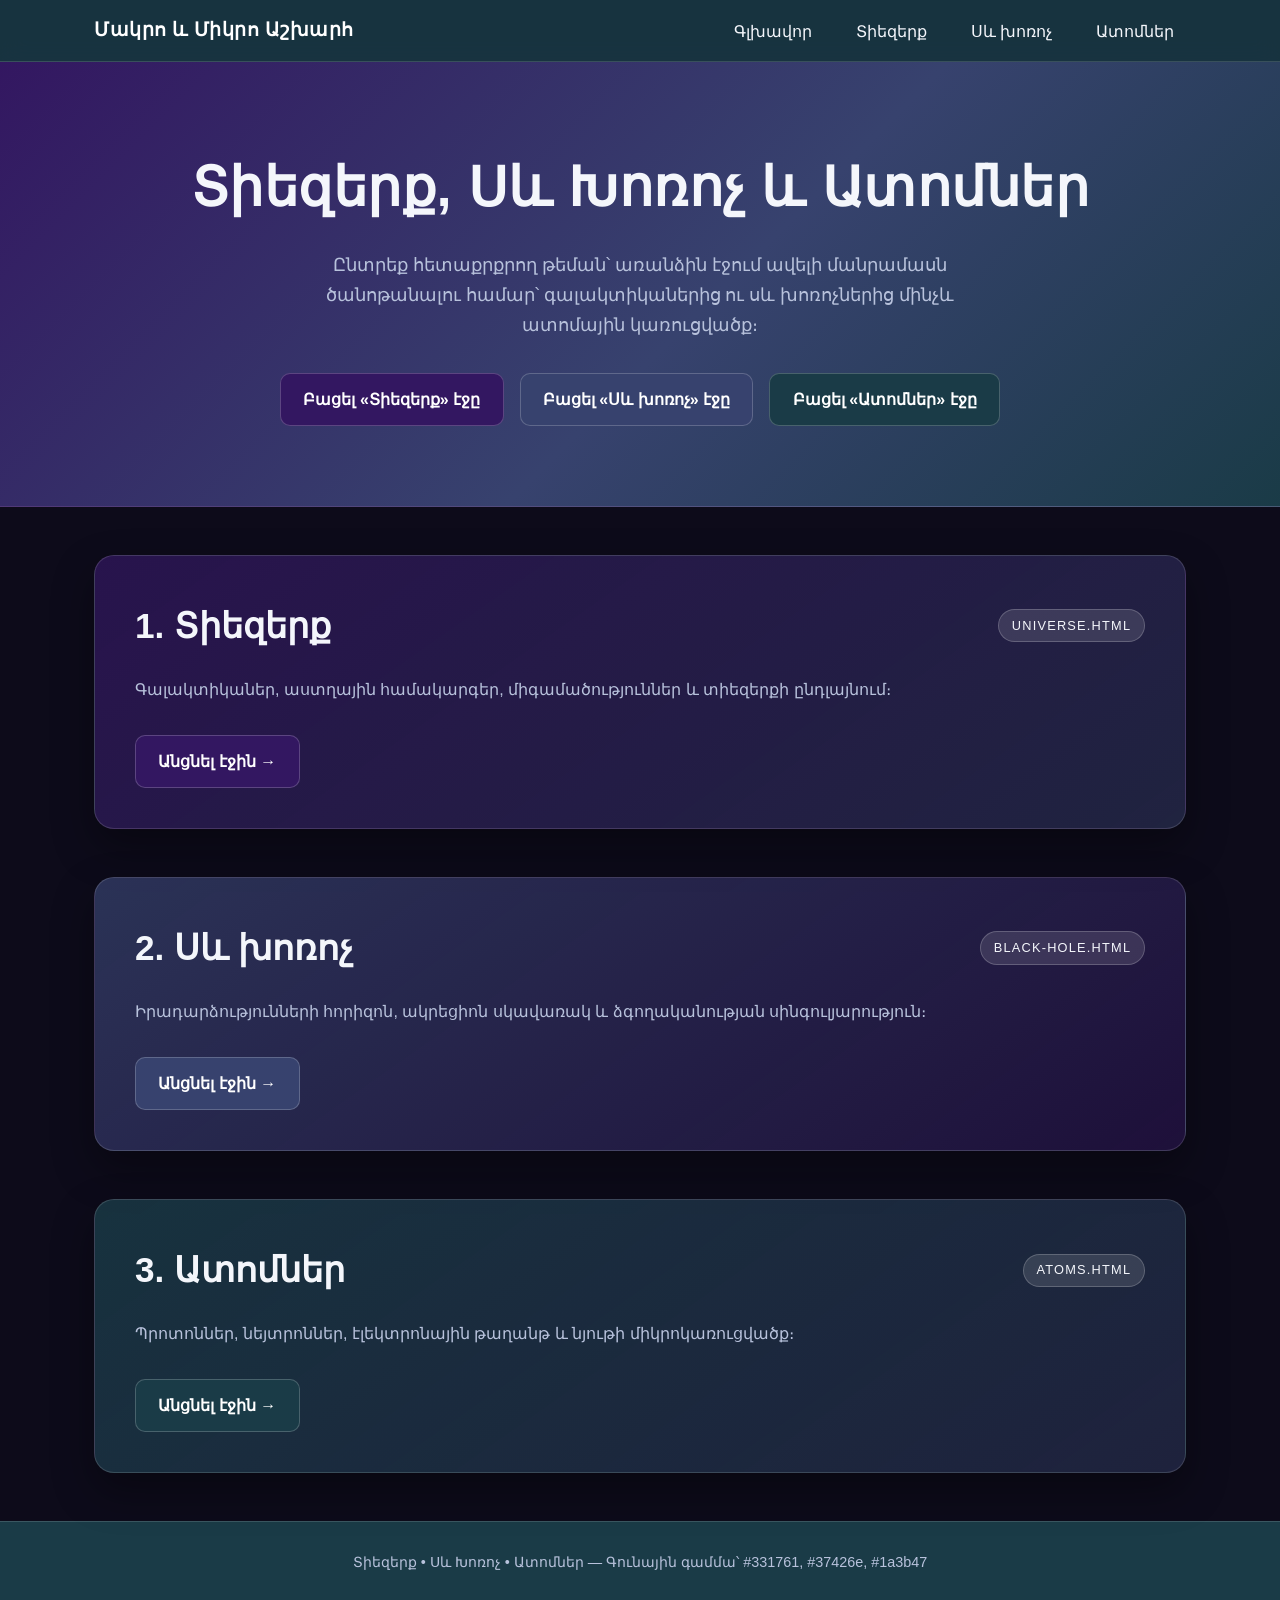
<file: index.html>
<!DOCTYPE html>
<html lang="hy">
<head>
  <meta charset="UTF-8" />
  <meta name="viewport" content="width=device-width, initial-scale=1.0" />
  <title>Գլխավոր • Տիեզերք • Սև Խոռոչ • Ատոմներ</title>
  <link rel="stylesheet" href="style.css" />
</head>
<body>

  <header>
    <div class="nav-container">
      <a href="index.html" class="brand">Մակրո և Միկրո Աշխարհ</a>
      <nav>
        <ul>
          <li><a href="index.html" class="active">Գլխավոր</a></li>
          <li><a href="universe.html">Տիեզերք</a></li>
          <li><a href="black-hole.html">Սև խոռոչ</a></li>
          <li><a href="atoms.html">Ատոմներ</a></li>
        </ul>
      </nav>
    </div>
  </header>

  <section class="hero">
    <h1>Տիեզերք, Սև Խոռոչ և Ատոմներ</h1>
    <p>
      Ընտրեք հետաքրքրող թեման՝ առանձին էջում ավելի մանրամասն ծանոթանալու համար՝ գալակտիկաներից ու սև խոռոչներից մինչև ատոմային կառուցվածք։
    </p>
    <div class="hero-buttons">
      <a href="universe.html" class="btn btn-violet">Բացել «Տիեզերք» էջը</a>
      <a href="black-hole.html" class="btn btn-slate">Բացել «Սև խոռոչ» էջը</a>
      <a href="atoms.html" class="btn btn-teal">Բացել «Ատոմներ» էջը</a>
    </div>
  </section>

  <main>
    <section id="universe" class="topic-section">
      <div class="topic-header">
        <h2>1. Տիեզերք</h2>
        <span class="topic-tag">universe.html</span>
      </div>
      <p>
        Գալակտիկաներ, աստղային համակարգեր, միգամածություններ և տիեզերքի ընդլայնում։
      </p>
      <a href="universe.html" class="btn btn-violet">Անցնել էջին →</a>
    </section>

    <section id="black-hole" class="topic-section">
      <div class="topic-header">
        <h2>2. Սև խոռոչ</h2>
        <span class="topic-tag">black-hole.html</span>
      </div>
      <p>
        Իրադարձությունների հորիզոն, ակրեցիոն սկավառակ և ձգողականության սինգուլյարություն։
      </p>
      <a href="black-hole.html" class="btn btn-slate">Անցնել էջին →</a>
    </section>

    <section id="atoms" class="topic-section">
      <div class="topic-header">
        <h2>3. Ատոմներ</h2>
        <span class="topic-tag">atoms.html</span>
      </div>
      <p>
        Պրոտոններ, նեյտրոններ, էլեկտրոնային թաղանթ և նյութի միկրոկառուցվածք։
      </p>
      <a href="atoms.html" class="btn btn-teal">Անցնել էջին →</a>
    </section>
  </main>

  <footer>
    Տիեզերք • Սև Խոռոչ • Ատոմներ — Գունային գամմա՝ #331761, #37426e, #1a3b47
  </footer>

</body>
</html>
</file>
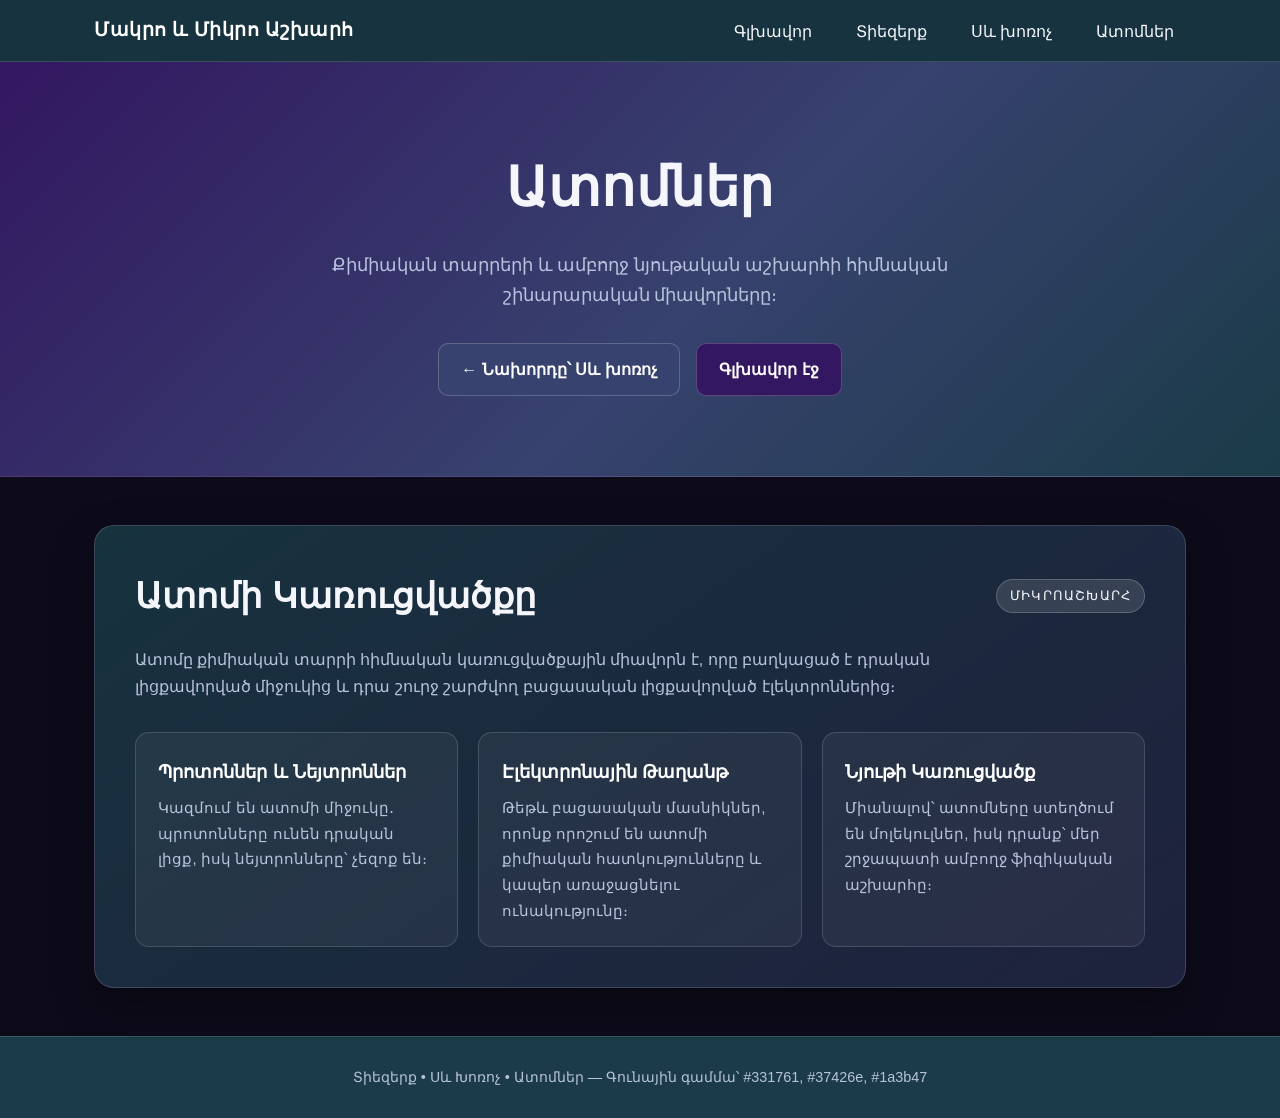
<file: atoms.html>
<!doctype html>
<html lang="hy">
  <head>
    <meta charset="UTF-8" />
    <meta name="viewport" content="width=device-width, initial-scale=1.0" />
    <title>Ատոմներ • Մակրո և Միկրո Աշխարհ</title>
    <link rel="stylesheet" href="style.css" />
  </head>
  <body>
    <header>
      <div class="nav-container">
        <a href="index.html" class="brand">Մակրո և Միկրո Աշխարհ</a>
        <nav>
          <ul>
            <li><a href="index.html">Գլխավոր</a></li>
            <li><a href="universe.html">Տիեզերք</a></li>
            <li><a href="black-hole.html">Սև խոռոչ</a></li>
            <li><a href="atoms.html" class="active">Ատոմներ</a></li>
          </ul>
        </nav>
      </div>
    </header>

    <section class="hero">
      <h1>Ատոմներ</h1>
      <p>
        Քիմիական տարրերի և ամբողջ նյութական աշխարհի հիմնական շինարարական
        միավորները։
      </p>
      <div class="hero-buttons">
        <a href="black-hole.html" class="btn btn-slate">← Նախորդը՝ Սև խոռոչ</a>
        <a href="index.html" class="btn btn-violet">Գլխավոր էջ</a>
      </div>
    </section>

    <main>
      <section id="atoms" class="topic-section">
        <div class="topic-header">
          <h2>Ատոմի Կառուցվածքը</h2>
          <span class="topic-tag">Միկրոաշխարհ</span>
        </div>
        <p>
          Ատոմը քիմիական տարրի հիմնական կառուցվածքային միավորն է, որը բաղկացած է
          դրական լիցքավորված միջուկից և դրա շուրջ շարժվող բացասական լիցքավորված
          էլեկտրոններից։
        </p>
        <div class="cards-grid">
          <article class="card">
            <h3>Պրոտոններ և Նեյտրոններ</h3>
            <p>
              Կազմում են ատոմի միջուկը․ պրոտոնները ունեն դրական լիցք, իսկ
              նեյտրոնները՝ չեզոք են։
            </p>
          </article>
          <article class="card">
            <h3>Էլեկտրոնային Թաղանթ</h3>
            <p>
              Թեթև բացասական մասնիկներ, որոնք որոշում են ատոմի քիմիական
              հատկությունները և կապեր առաջացնելու ունակությունը։
            </p>
          </article>
          <article class="card">
            <h3>Նյութի Կառուցվածք</h3>
            <p>
              Միանալով՝ ատոմները ստեղծում են մոլեկուլներ, իսկ դրանք՝ մեր
              շրջապատի ամբողջ ֆիզիկական աշխարհը։
            </p>
          </article>
        </div>
      </section>
    </main>

    <footer>
      Տիեզերք • Սև Խոռոչ • Ատոմներ — Գունային գամմա՝ #331761, #37426e, #1a3b47
    </footer>
  </body>
</html>
</file>
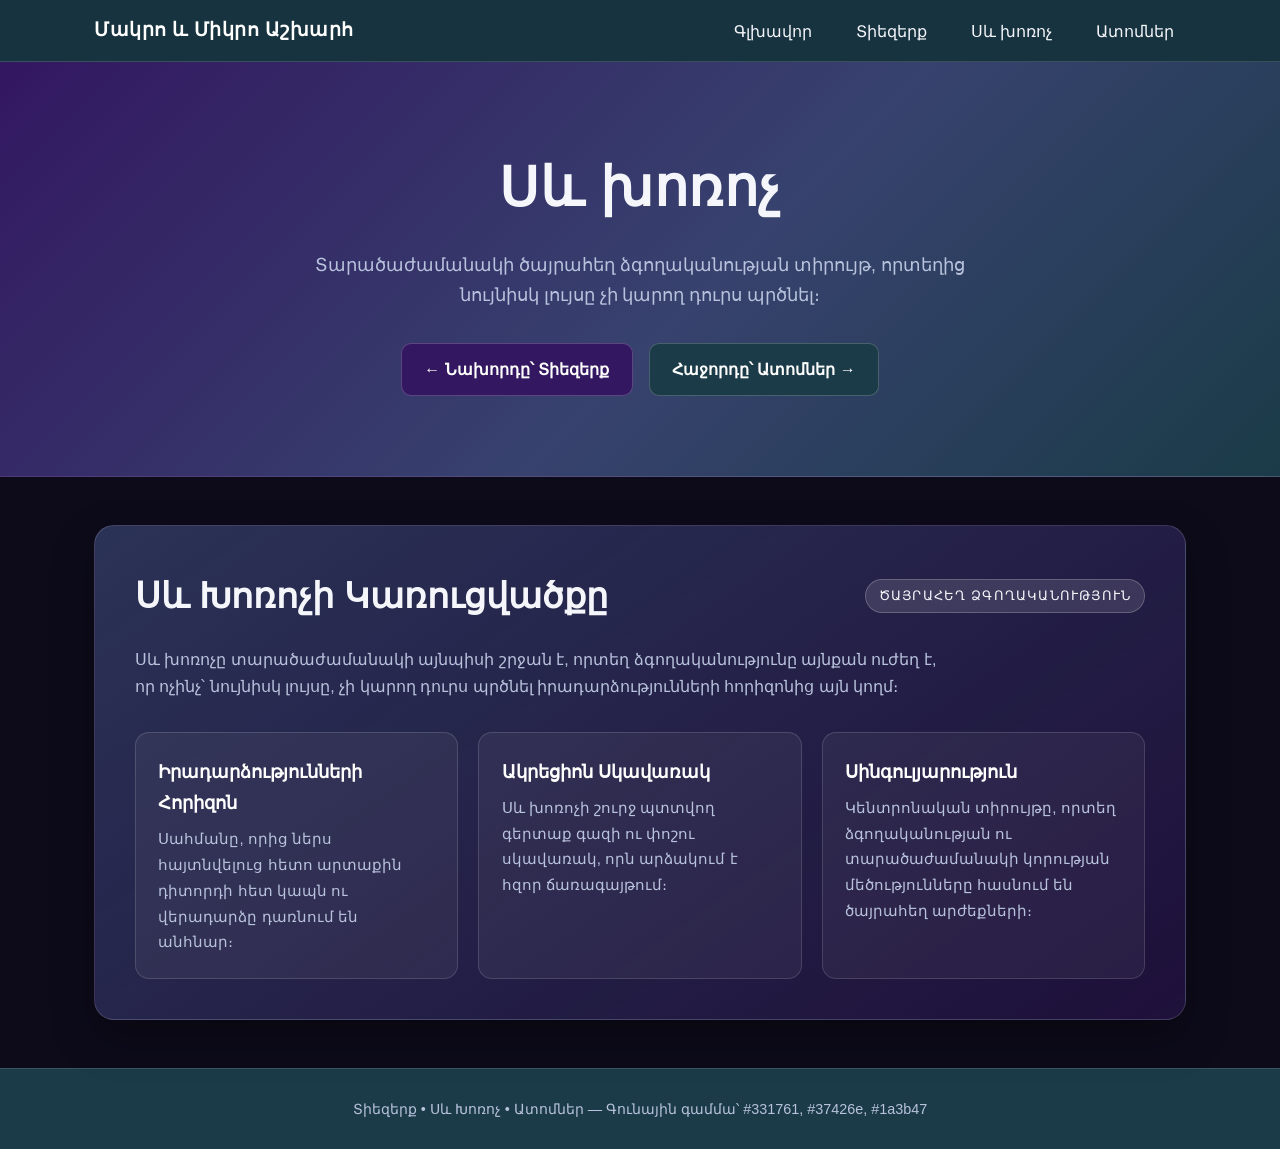
<file: black-hole.html>
<!doctype html>
<html lang="hy">
  <head>
    <meta charset="UTF-8" />
    <meta name="viewport" content="width=device-width, initial-scale=1.0" />
    <title>Սև խոռոչ • Մակրո և Միկրո Աշխարհ</title>
    <link rel="stylesheet" href="style.css" />
  </head>
  <body>
    <header>
      <div class="nav-container">
        <a href="index.html" class="brand">Մակրո և Միկրո Աշխարհ</a>
        <nav>
          <ul>
            <li><a href="index.html">Գլխավոր</a></li>
            <li><a href="universe.html">Տիեզերք</a></li>
            <li><a href="black-hole.html" class="active">Սև խոռոչ</a></li>
            <li><a href="atoms.html">Ատոմներ</a></li>
          </ul>
        </nav>
      </div>
    </header>

    <section class="hero">
      <h1>Սև խոռոչ</h1>
      <p>
        Տարածաժամանակի ծայրահեղ ձգողականության տիրույթ, որտեղից նույնիսկ լույսը
        չի կարող դուրս պրծնել։
      </p>
      <div class="hero-buttons">
        <a href="universe.html" class="btn btn-violet">← Նախորդը՝ Տիեզերք</a>
        <a href="atoms.html" class="btn btn-teal">Հաջորդը՝ Ատոմներ →</a>
      </div>
    </section>

    <main>
      <section id="black-hole" class="topic-section">
        <div class="topic-header">
          <h2>Սև Խոռոչի Կառուցվածքը</h2>
          <span class="topic-tag">Ծայրահեղ ձգողականություն</span>
        </div>
        <p>
          Սև խոռոչը տարածաժամանակի այնպիսի շրջան է, որտեղ ձգողականությունը
          այնքան ուժեղ է, որ ոչինչ՝ նույնիսկ լույսը, չի կարող դուրս պրծնել
          իրադարձությունների հորիզոնից այն կողմ։
        </p>
        <div class="cards-grid">
          <article class="card">
            <h3>Իրադարձությունների Հորիզոն</h3>
            <p>
              Սահմանը, որից ներս հայտնվելուց հետո արտաքին դիտորդի հետ կապն ու
              վերադարձը դառնում են անհնար։
            </p>
          </article>
          <article class="card">
            <h3>Ակրեցիոն Սկավառակ</h3>
            <p>
              Սև խոռոչի շուրջ պտտվող գերտաք գազի ու փոշու սկավառակ, որն արձակում
              է հզոր ճառագայթում։
            </p>
          </article>
          <article class="card">
            <h3>Սինգուլյարություն</h3>
            <p>
              Կենտրոնական տիրույթը, որտեղ ձգողականության ու տարածաժամանակի
              կորության մեծությունները հասնում են ծայրահեղ արժեքների։
            </p>
          </article>
        </div>
      </section>
    </main>

    <footer>
      Տիեզերք • Սև Խոռոչ • Ատոմներ — Գունային գամմա՝ #331761, #37426e, #1a3b47
    </footer>
  </body>
</html>
</file>
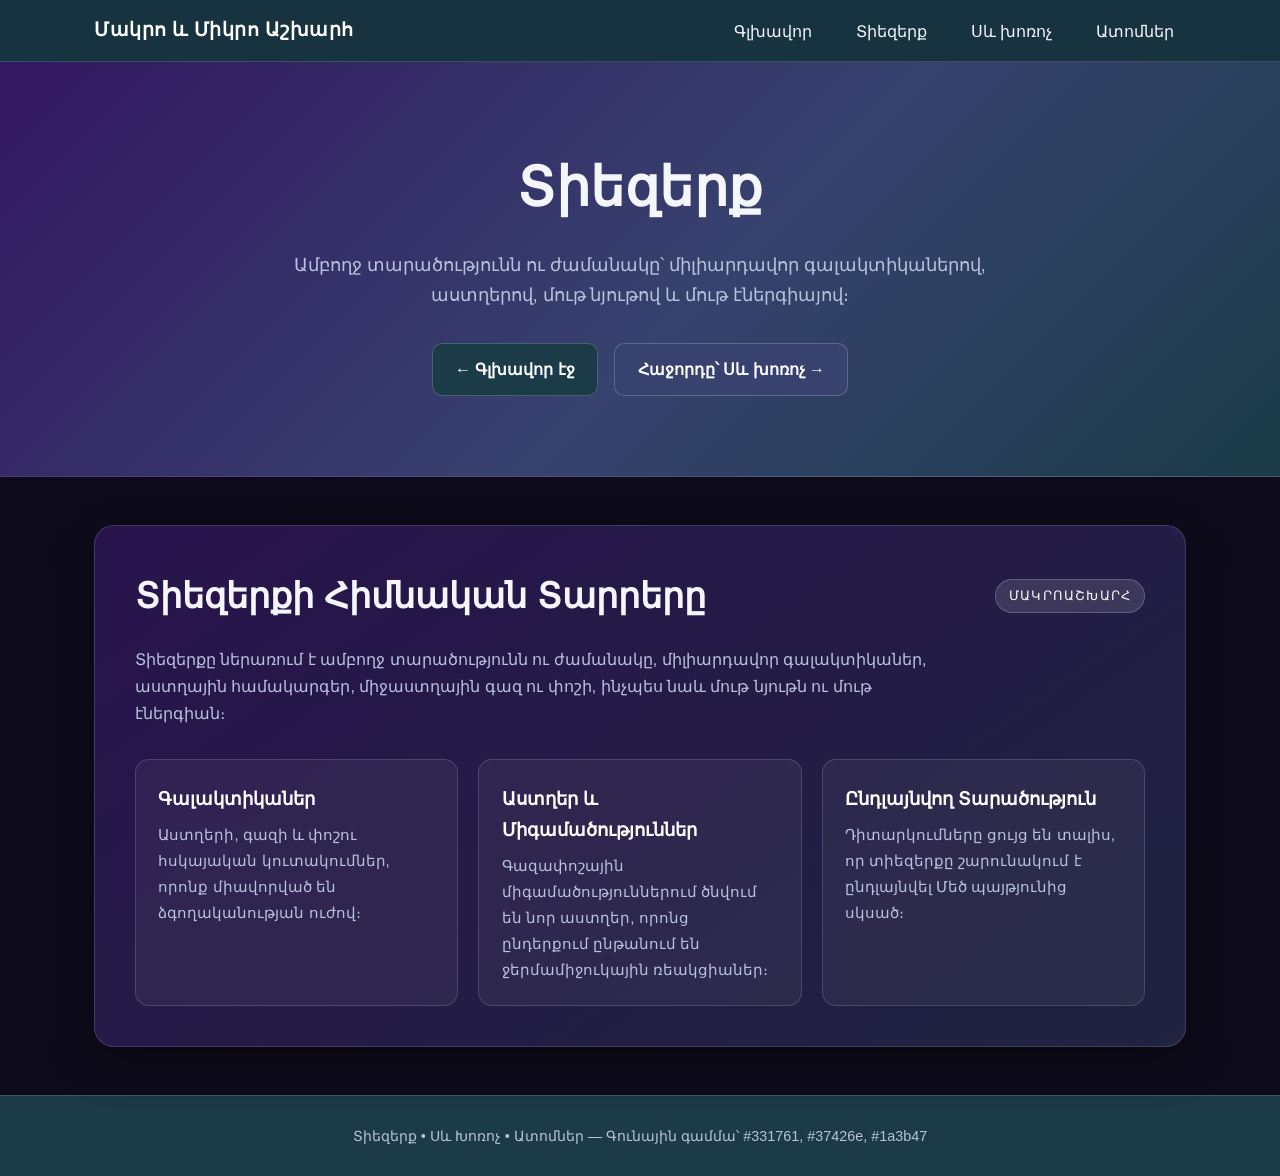
<file: universe.html>
<!doctype html>
<html lang="hy">
  <head>
    <meta charset="UTF-8" />
    <meta name="viewport" content="width=device-width, initial-scale=1.0" />
    <title>Տիեզերք • Մակրո և Միկրո Աշխարհ</title>
    <link rel="stylesheet" href="style.css" />
  </head>
  <body>
    <header>
      <div class="nav-container">
        <a href="index.html" class="brand">Մակրո և Միկրո Աշխարհ</a>
        <nav>
          <ul>
            <li><a href="index.html">Գլխավոր</a></li>
            <li><a href="universe.html" class="active">Տիեզերք</a></li>
            <li><a href="black-hole.html">Սև խոռոչ</a></li>
            <li><a href="atoms.html">Ատոմներ</a></li>
          </ul>
        </nav>
      </div>
    </header>

    <section class="hero">
      <h1>Տիեզերք</h1>
      <p>
        Ամբողջ տարածությունն ու ժամանակը՝ միլիարդավոր գալակտիկաներով, աստղերով,
        մութ նյութով և մութ էներգիայով։
      </p>
      <div class="hero-buttons">
        <a href="index.html" class="btn btn-teal">← Գլխավոր էջ</a>
        <a href="black-hole.html" class="btn btn-slate">Հաջորդը՝ Սև խոռոչ →</a>
      </div>
    </section>

    <main>
      <section id="universe" class="topic-section">
        <div class="topic-header">
          <h2>Տիեզերքի Հիմնական Տարրերը</h2>
          <span class="topic-tag">Մակրոաշխարհ</span>
        </div>
        <p>
          Տիեզերքը ներառում է ամբողջ տարածությունն ու ժամանակը, միլիարդավոր
          գալակտիկաներ, աստղային համակարգեր, միջաստղային գազ ու փոշի, ինչպես նաև
          մութ նյութն ու մութ էներգիան։
        </p>
        <div class="cards-grid">
          <article class="card">
            <h3>Գալակտիկաներ</h3>
            <p>
              Աստղերի, գազի և փոշու հսկայական կուտակումներ, որոնք միավորված են
              ձգողականության ուժով։
            </p>
          </article>
          <article class="card">
            <h3>Աստղեր և Միգամածություններ</h3>
            <p>
              Գազափոշային միգամածություններում ծնվում են նոր աստղեր, որոնց
              ընդերքում ընթանում են ջերմամիջուկային ռեակցիաներ։
            </p>
          </article>
          <article class="card">
            <h3>Ընդլայնվող Տարածություն</h3>
            <p>
              Դիտարկումները ցույց են տալիս, որ տիեզերքը շարունակում է ընդլայնվել
              Մեծ պայթյունից սկսած։
            </p>
          </article>
        </div>
      </section>
    </main>

    <footer>
      Տիեզերք • Սև Խոռոչ • Ատոմներ — Գունային գամմա՝ #331761, #37426e, #1a3b47
    </footer>
  </body>
</html>
</file>
<file: style.css>
:root {
  --violet-deep: #331761;
  --slate-blue: #37426e;
  --teal-dark: #1a3b47;
  --bg-dark: #0d0b1a;
  --surface-glass: rgba(255, 255, 255, 0.05);
  --border-glass: rgba(255, 255, 255, 0.14);
  --text-main: #f4f6fb;
  --text-muted: #b8c2dc;
  --accent-glow: #8c6ff7;
}

* {
  box-sizing: border-box;
  margin: 0;
  padding: 0;
}

html {
  scroll-behavior: smooth;
}

body {
  font-family: "Segoe UI", Roboto, Arial, sans-serif;
  background-color: var(--bg-dark);
  color: var(--text-main);
  line-height: 1.7;
  overflow-x: hidden;
}

/* Նավիգացիոն վահանակ */
header {
  position: sticky;
  top: 0;
  z-index: 100;
  background: rgba(26, 59, 71, 0.85);
  backdrop-filter: blur(12px);
  border-bottom: 1px solid var(--border-glass);
}

.nav-container {
  max-width: 1140px;
  margin: 0 auto;
  padding: 0.9rem 1.5rem;
  display: flex;
  align-items: center;
  justify-content: space-between;
  flex-wrap: wrap;
  gap: 1rem;
}

.brand {
  font-size: 1.2rem;
  font-weight: 700;
  letter-spacing: 0.5px;
  color: #ffffff;
  text-decoration: none;
}

nav ul {
  list-style: none;
  display: flex;
  gap: 1.25rem;
  flex-wrap: wrap;
}

nav a {
  color: var(--text-main);
  text-decoration: none;
  font-weight: 500;
  padding: 0.35rem 0.75rem;
  border-radius: 8px;
  transition:
    background 0.25s ease,
    color 0.25s ease;
}

nav a:hover {
  background: var(--violet-deep);
  color: #ffffff;
}

/* Գլխավոր հերոս բաժին */
.hero {
  background: linear-gradient(
    135deg,
    var(--violet-deep) 0%,
    var(--slate-blue) 55%,
    var(--teal-dark) 100%
  );
  padding: 5rem 1.5rem;
  text-align: center;
  border-bottom: 1px solid var(--border-glass);
}

.hero h1 {
  font-size: clamp(2rem, 5vw, 3.4rem);
  margin-bottom: 1rem;
  letter-spacing: 0.5px;
}

.hero p {
  max-width: 720px;
  margin: 0 auto 2rem;
  color: var(--text-muted);
  font-size: 1.1rem;
}

.hero-buttons {
  display: flex;
  justify-content: center;
  gap: 1rem;
  flex-wrap: wrap;
}

.btn {
  display: inline-block;
  padding: 0.75rem 1.4rem;
  border-radius: 10px;
  text-decoration: none;
  font-weight: 600;
  color: #ffffff;
  border: 1px solid rgba(255, 255, 255, 0.2);
  transition:
    transform 0.2s ease,
    box-shadow 0.2s ease,
    background 0.2s ease;
}

.btn:hover {
  transform: translateY(-2px);
  box-shadow: 0 10px 24px rgba(0, 0, 0, 0.35);
}

.btn-violet {
  background: var(--violet-deep);
}
.btn-slate {
  background: var(--slate-blue);
}
.btn-teal {
  background: var(--teal-dark);
}

/* Բաժինների ընդհանուր ոճը */
main {
  max-width: 1140px;
  margin: 0 auto;
  padding: 3rem 1.5rem;
  display: flex;
  flex-direction: column;
  gap: 3rem;
}

.topic-section {
  border-radius: 20px;
  padding: 2.5rem;
  border: 1px solid var(--border-glass);
  box-shadow: 0 18px 40px rgba(0, 0, 0, 0.35);
}

#universe {
  background: linear-gradient(
    145deg,
    rgba(51, 23, 97, 0.72),
    rgba(55, 66, 110, 0.45)
  );
}

#black-hole {
  background: linear-gradient(
    145deg,
    rgba(55, 66, 110, 0.72),
    rgba(51, 23, 97, 0.45)
  );
}

#atoms {
  background: linear-gradient(
    145deg,
    rgba(26, 59, 71, 0.82),
    rgba(55, 66, 110, 0.42)
  );
}

.topic-header {
  display: flex;
  align-items: center;
  justify-content: space-between;
  flex-wrap: wrap;
  gap: 0.75rem;
  margin-bottom: 1.25rem;
}

.topic-tag {
  font-size: 0.8rem;
  text-transform: uppercase;
  letter-spacing: 1.2px;
  padding: 0.3rem 0.8rem;
  border-radius: 999px;
  background: rgba(255, 255, 255, 0.12);
  border: 1px solid rgba(255, 255, 255, 0.2);
}

.topic-section h2 {
  font-size: clamp(1.6rem, 3vw, 2.2rem);
}

.topic-section > p {
  color: var(--text-muted);
  max-width: 820px;
  margin-bottom: 2rem;
}

/* Քարտերի ցանց */
.cards-grid {
  display: grid;
  grid-template-columns: repeat(auto-fit, minmax(250px, 1fr));
  gap: 1.25rem;
}

.card {
  background: var(--surface-glass);
  border: 1px solid var(--border-glass);
  border-radius: 14px;
  padding: 1.4rem;
  transition:
    transform 0.25s ease,
    border-color 0.25s ease;
}

.card:hover {
  transform: translateY(-4px);
  border-color: rgba(255, 255, 255, 0.35);
}

.card h3 {
  font-size: 1.15rem;
  margin-bottom: 0.5rem;
  color: #ffffff;
}

.card p {
  font-size: 0.95rem;
  color: var(--text-muted);
}

/* Ֆուտեր */
footer {
  background: var(--teal-dark);
  border-top: 1px solid var(--border-glass);
  text-align: center;
  padding: 1.75rem 1rem;
  color: var(--text-muted);
  font-size: 0.9rem;
}

@media (max-width: 600px) {
  .topic-section {
    padding: 1.5rem;
  }
}
</file>
